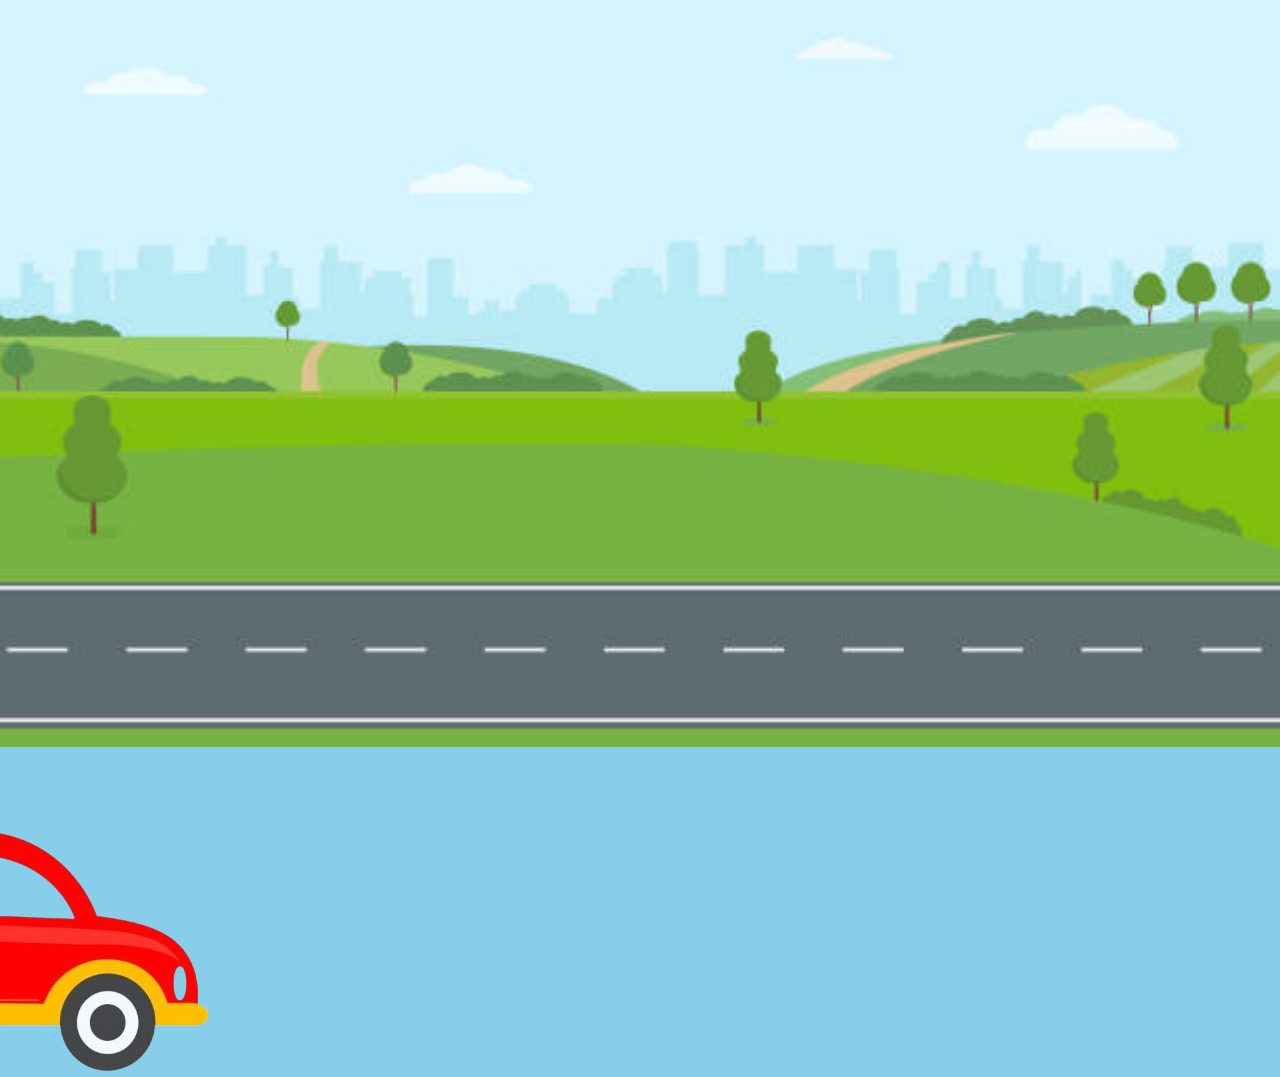
<file: index.html>
<!DOCTYPE html>
<html lang="en">
<head>
    <meta charset="UTF-8">
    <meta name="viewport" content="width=device-width, initial-scale=1.0">
    <title>Car Animation</title>
    <link rel="stylesheet" href="style.css">
</head>
<body>
    <img src="image\road.jpg" height="100%" width="100%">
    <div>
        <div class="car"><img src="image\car.png">
        </div>
    </div>
</body>
</html>
</file>
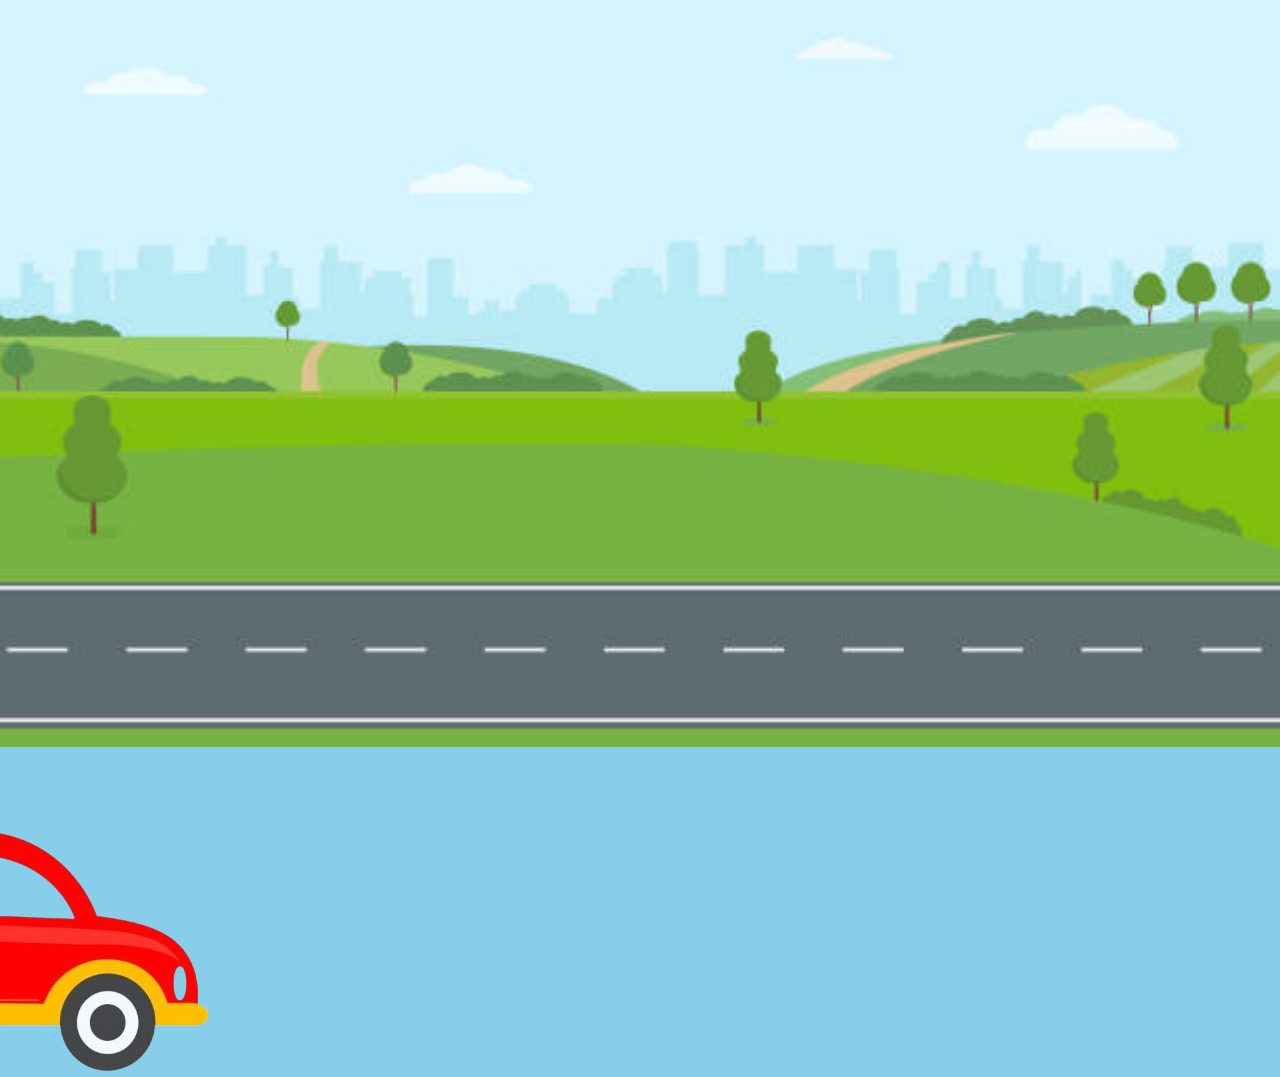
<file: animation.html>
<!DOCTYPE html>
<html lang="en">
<head>
    <meta charset="UTF-8">
    <meta name="viewport" content="width=device-width, initial-scale=1.0">
    <title>Car Animation</title>
    <link rel="stylesheet" href="style.css">
</head>
<body>
    <img src="image\road.jpg" height="100%" width="100%">
    <div>
        <div class="car"><img src="image\car.png">
        </div>
    </div>
</body>
</html>
</file>
<file: style.css>
* {
    margin: 0;
    padding: 0;
    box-sizing: border-box;
}

body {
    background-color: #87CEEB;
}

.car {
    position: absolute;
    bottom: 20px;
    left: -200px;
    width: 100px;
    height: 50px;
    border-radius: 10px;
    animation: drive 5s linear infinite; 
}

.passenger {
    position: relative;
    width: 30px;
    height: 50px;
    border-radius: 5px;
    left: 35px; 
}

@keyframes drive {
    0% { left: -200px; }
    100% { left: 100%; }
}
</file>
